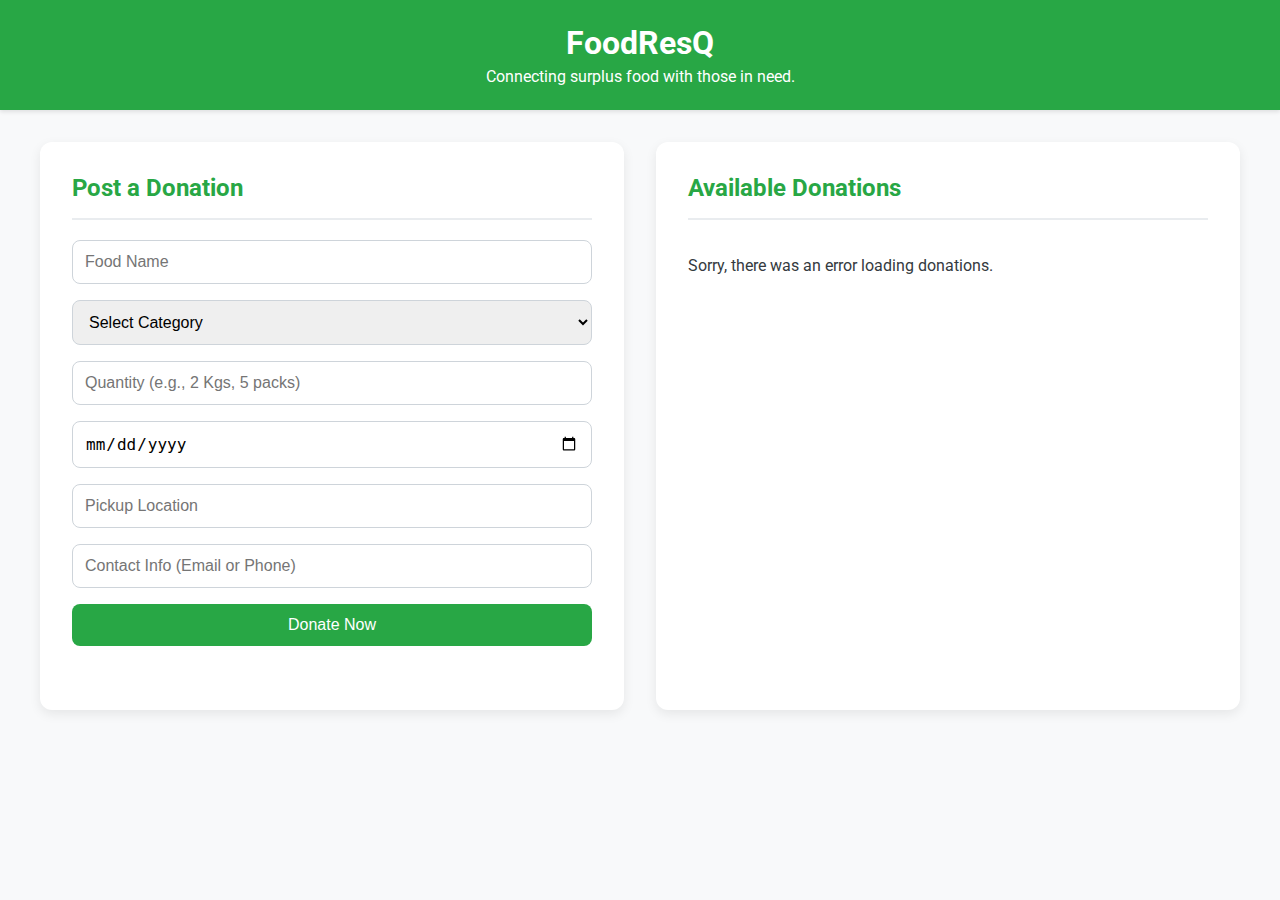
<file: index.html>
<!DOCTYPE html>
<html lang="en">
<head>
    <meta charset="UTF-8">
    <meta name="viewport" content="width=device-width, initial-scale=1.0">
    <title>FoodResQ - Food Waste Reduction</title>
    <!-- The new CSS file -->
    <link rel="stylesheet" href="style.css"> 
    <!-- NEW: Add the Google Fonts link -->
    <link rel="preconnect" href="https://fonts.googleapis.com">
    <link rel="preconnect" href="https://fonts.gstatic.com" crossorigin>
    <link href="https://fonts.googleapis.com/css2?family=Roboto:wght@400;500;700&display=swap" rel="stylesheet">
</head>
<body>
    <!-- The rest of your body content remains exactly the same -->
    <header>
        <h1>FoodResQ</h1>
        <p>Connecting surplus food with those in need.</p>
    </header>
    <main>
        <div class="container">
            <div class="form-container">
                <h2>Post a Donation</h2>
                <form id="donation-form">
                    <input type="text" name="foodName" placeholder="Food Name" required>
                    <select name="category" required>
                        <option value="">Select Category</option>
                        <option value="Veg">Veg</option>
                        <option value="Non-Veg">Non-Veg</option>
                        <option value="Packaged">Packaged</option>
                        <option value="Fresh">Fresh</option>
                    </select>
                    <input type="text" name="quantity" placeholder="Quantity (e.g., 2 Kgs, 5 packs)" required>
                    <input type="date" name="expiryDate" required>
                    <input type="text" name="location" placeholder="Pickup Location" required>
                    <input type="text" name="contactInfo" placeholder="Contact Info (Email or Phone)" required>
                    <button type="submit">Donate Now</button>
                </form>
                <p id="form-message"></p>
            </div>
            <div class="listings-container">
                <h2>Available Donations</h2>
                <div id="donations-list">
                    <!-- Donations will be loaded here by JavaScript -->
                </div>
            </div>
        </div>
    </main>
    <script src="script.js"></script>
</body>
</html>
</file>
<file: style.css>
/* --- Google Font --- */
@import url('https://fonts.googleapis.com/css2?family=Roboto:wght@400;500;700&display=swap');

/* --- General Styling --- */
body {
    font-family: 'Roboto', sans-serif;
    background-color: #f8f9fa;
    color: #343a40;
    margin: 0;
}

/* --- Header --- */
header {
    background-color: #28a745;
    color: white;
    padding: 1.5rem 2rem;
    text-align: center;
    box-shadow: 0 2px 4px rgba(0,0,0,0.1);
}

header h1 {
    margin: 0;
    font-weight: 700;
}

header p {
    margin: 5px 0 0;
    font-weight: 400;
}

/* --- Main Container --- */
main {
    padding: 2rem;
}

.container {
    display: flex;
    flex-wrap: wrap; /* Allows columns to stack on smaller screens */
    gap: 2rem;
    max-width: 1200px;
    margin: 0 auto;
}

/* --- Form and Listings Containers --- */
.form-container, .listings-container {
    background: white;
    padding: 2rem;
    border-radius: 12px;
    box-shadow: 0 4px 12px rgba(0,0,0,0.08);
    flex: 1; /* Allows flexible sizing */
    min-width: 300px; /* Ensures they don't get too squished */
}

h2 {
    color: #28a745;
    border-bottom: 2px solid #e9ecef;
    padding-bottom: 1rem;
    margin-top: 0;
}

/* --- Form Elements --- */
input, select, .form-container button {
    width: 100%;
    padding: 12px;
    margin-bottom: 1rem;
    border-radius: 8px;
    border: 1px solid #ced4da;
    box-sizing: border-box; /* Important for padding and width */
    font-size: 16px;
}

input:focus, select:focus {
    border-color: #28a745;
    outline: none;
    box-shadow: 0 0 0 2px rgba(40, 167, 69, 0.25);
}

.form-container button {
    background-color: #28a745;
    color: white;
    border: none;
    font-weight: 500;
    cursor: pointer;
    transition: background-color 0.2s;
}

.form-container button:hover {
    background-color: #218838;
}

#form-message {
    text-align: center;
    font-weight: 500;
    margin-top: 1rem;
}

/* --- Donation Item Cards --- */
#donations-list {
    display: flex;
    flex-direction: column;
    gap: 1rem;
}

.donation-item {
    border: 1px solid #e9ecef;
    padding: 1.5rem;
    border-radius: 8px;
    box-shadow: 0 2px 4px rgba(0,0,0,0.05);
    transition: transform 0.2s ease-in-out, box-shadow 0.2s ease-in-out;
}

.donation-item:hover {
    transform: translateY(-5px);
    box-shadow: 0 4px 12px rgba(0,0,0,0.1);
}

.donation-item h3 {
    margin-top: 0;
    margin-bottom: 0.5rem;
    color: #343a40;
}

.donation-item p {
    margin: 0.5rem 0;
    color: #6c757d;
    font-size: 0.95rem;
}

.donation-item p strong {
    color: #495057;
}

/* --- Claim Button --- */
.claim-btn {
    display: block;
    width: 100%;
    padding: 10px;
    margin-top: 1rem;
    background-color: #007bff;
    color: white;
    border: none;
    border-radius: 5px;
    cursor: pointer;
    font-weight: 500;
    transition: background-color 0.2s;
}

.claim-btn:hover {
    background-color: #0056b3;
}

/* --- Responsive Design for Smaller Screens --- */
@media (max-width: 768px) {
    .container {
        flex-direction: column;
    }
}
</file>
